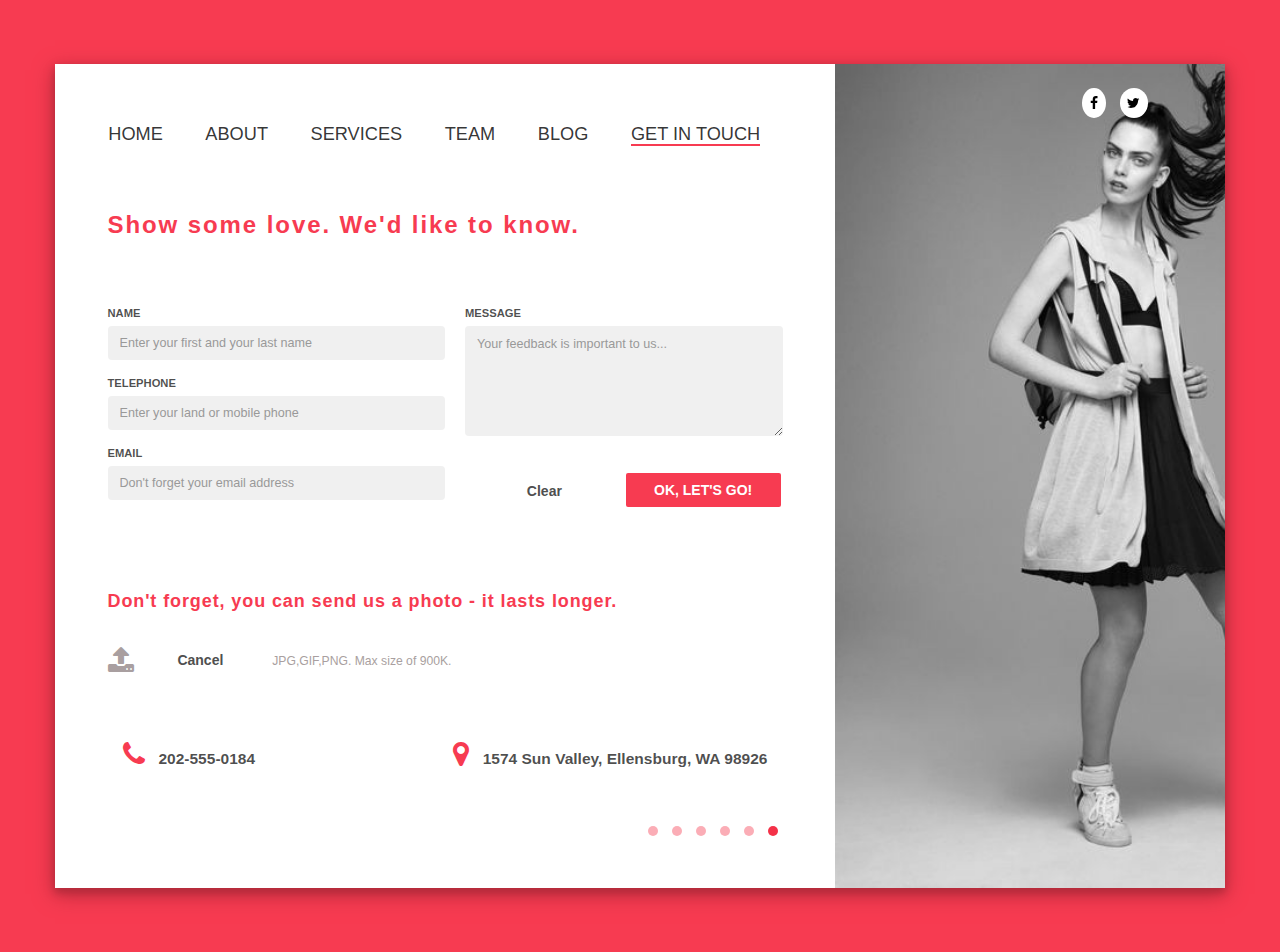
<file: index.html>
<!DOCTYPE html>
<html>
<head>
    <meta name="description" content="">
    <meta name="viewport" content="width=device-width, initial-scale=1">

	<title>Salon - Get in TOuch UI</title>
	
	<link rel="stylesheet" href="css/font-awesome.min.css">
	<link rel="stylesheet" href="css/bootstrap.min.css">
	<link rel="stylesheet" href="css/style.css">
	<link rel="stylesheet" href="css/responsive.css">
</head>
<body>
	
	<!-- main page -->

	<div id="mainpage">
		<div class="container outer-container">
			<div class="row inner-container">
				<div id="content-wrapper">
					<div class="col-sm-12 col-md-8 bg-white">
						<div id="contact-form">
							<nav class="navbar navbar-default" id="main-navigation">
							  <div class="container-fluid">
							    <!-- Brand and toggle get grouped for better mobile display -->
							    <div class="navbar-header">
							      <button type="button" class="navbar-toggle collapsed" data-toggle="collapse" data-target="#bs-example-navbar-collapse-1" aria-expanded="false">
							        <span class="sr-only">Toggle navigation</span>
							        <span class="icon-bar"></span>
							        <span class="icon-bar"></span>
							        <span class="icon-bar"></span>
							      </button>
							      <a class="navbar-brand hideanchor" href="#">Get In Touch</a>
							    </div>

							    <!-- Collect the nav links, forms, and other content for toggling -->
							    <div class="collapse navbar-collapse" id="bs-example-navbar-collapse-1">
							      <ul class="nav navbar-nav">
							      	<li><a href="#" class="link">Home</a></li>
							        <li><a href="#" class="link">About</a></li>
							        <li><a href="#" class="link">Services</a></li>
							        <li><a href="#" class="link">Team</a></li>
							        <li><a href="#" class="link">Blog</a></li>
							        <li class="active"><a href="#" class="link">Get In Touch <span class="sr-only">(current)</span></a></li>
							      </ul>
							    </div><!-- /.navbar-collapse -->
							  </div><!-- /.container-fluid -->
							</nav>

							<div class="row">
								<div>
									<h3>Show some love. We'd like to know.</h3>
									<div class="row" id="cforms">
										<div class="col-sm-12 col-md-6">
											<form id="formdeets">
												<fieldset>
													<div class="form-group row">
														<label class="col-md-12" for="">Name</label>
														<input class="col-md-12 form-control" type="text" placeholder="Enter your first and your last name">
													</div>
													<div class="form-group row">
														<label class="col-md-12"  for="">Telephone</label>
														<input class="col-md-12 form-control"  type="text" placeholder="Enter your land or mobile phone">
													</div>
													<div class="form-group row">
														<label class="col-md-12"  for="">Email</label>
														<input  class="col-md-12 form-control" type="text" placeholder="Don't forget your email address">
													</div>
												</fieldset>
											</form>
										</div>
										<div class="col-sm-12 col-md-6">
											<form id="formmessage">
												<fieldset>
													<div class="form-group row" id="msg">
														<label class="col-md-12" for="">Message</label>
														<textarea class="col-md-12 form-control" rows="5" placeholder="Your feedback is important to us..."></textarea>
													</div>
													<div class="form-group row" id="btns">
														<input type="reset" value="Clear" id="clearbtn" class="col-sm-6">
														<input id="submitbtn" type="submit" value="Ok, Let's go!" class="col-sm-6 form-buttom">
													</div>
													
												</fieldset>
											</form>
										</div>
									</div>
									<div class="row" id="file-upload">
										<h4>Don't forget, you can send us a photo - it lasts longer.</h4>
										<form class="form-inline">
											<div class="form-group">
												<i class="fa fa-upload">
													<input type="file" class="hidden">
												</i>
											</div>
											<div class="form-group">
												<input type="reset" value="Cancel">
											</div>
											<div class="form-group">
												<span>JPG,GIF,PNG. Max size of 900K.</span>
											</div>
										</form>
									</div>
									<div class="row" id="contact-deets">
										<div class="col-sm-12 col-md-4">
											<i class="fa fa-phone"></i>
											<span>202-555-0184</span>
										</div>
										<div class="col-sm-12 col-md-8">
											<i class="fa fa-map-marker"></i>
											<span>1574 Sun Valley, Ellensburg, WA 98926</span>
										</div>
									</div>
									<div class="row">
										<div class="slider-buttons">
											<ul>
												<li></li>
												<li></li>
												<li></li>
												<li></li>
												<li></li>
												<li class="current"></li>
											</ul>
										</div>
									</div>
								</div>
							</div>
						</div>
					</div>
					<div class="col-sm-12 col-md-4" id="image-section">
						<!--<img src="images/bg.jpg" alt="">-->
						<ul class="social-list">
							<li class="sliderbuttons">
								<i class="fa fa-facebook"></i>
							</li>
							<li class="sliderbuttons">
								<i class="fa fa-twitter"></i>
							</li>
						</ul>
					</div>
				</div>
			</div>
		</div>
	</div>
	<!-- /main page -->

	<script src="js/jquery-1.11.3.min.js"></script>
	<script src="js/bootstrap.min.js"></script>
</body>
</html>
</file>
<file: css/style.css>
body{
	background: #F73B51;
	color: #A99FA0;
}

#mainpage{
	position: relative;
}
.outer-container{
	padding: 5% 0;
}
.inner-container{
	/*margin: 5% 0;*/
    background: #fff;
}
#content-wrapper{
	display: flex;
	box-shadow: 0 4px 8px 0 rgba(179, 43, 59, 1), 0 6px 20px 0 rgba(179, 43, 59, 1);
}
.navbar-default{
	background: none;
	border: none;
}
.navbar-default .navbar-nav>.active>a, .navbar-default .navbar-nav>.active>a:focus, .navbar-default .navbar-nav>.active>a:hover{
	background: transparent;
}
.container-fluid {
    padding: 0;
}
.container-fluid>.navbar-collapse, .container-fluid>.navbar-header, .container>.navbar-collapse, .container>.navbar-header{
	margin-left: -15px;
	margin-right: -15px;
}
#main-navigation{
	-webkit-transition: all .4s ease 0s;
    /* transition: all .4s ease 0s; 
    padding: 15px 0;*/
    min-height: 90px;
}
#main-navigation li a {
    color: rgba(0,0,0,.8);
    text-transform: uppercase;
    font-size: 1.3em;
    padding: 15px 15.78px;
    /*line-height: 2.5em;
    font-weight: 700;*/
}
.navbar{
	margin-bottom: 0px;
}
.navbar-nav {
	margin: 7.5px -15px;
}
.navbar-nav {
    margin: 7.5px 0 7.5px -15px;
}
.navbar-nav>li{
	padding: 0 5.5px;
}
.navbar-nav>li:first-child{
	padding-left: 0px;
}
.navbar-nav>li:last-child{
	padding-right: 0px;
}
.navbar-default .navbar-brand {
    color: #000;
}
.navbar-default .navbar-toggle{
	border:none;
}
.navbar-default .navbar-toggle .icon-bar {
    background-color: #f63a51;
}
/*#main-navigation li {
	margin-bottom: 10px;
}*/
.link::after {
    content: '';
    display: block;
    width: 0;
    height: 2px;
    background: #f73b51;
    transition: width .3s;
}
li.active .link:after, .link:hover::after, .link:focus::after, .link:active::after {
    width: 100%;
    /*transition: width .3s;*/
}
.hideanchor{
	display: none;
}
.col-md-12, .col-sm-4{
	padding: 0;
}
.row {
	margin: 0;
}
.bg-white{
	background: #fff;
}
#contact-form{
	padding: 5% 12%;
	padding: 5% 5%;
}
/*.outer-container{
	margin: 20% 30%;
}*/
#image-section{
	background: url(../images/bg.jpg);
    background-repeat: no-repeat;
    background-size: cover;
    padding: 0;
    filter: grayscale(100%);
    -webkit-filter: grayscale(100%);
    -moz-filter: grayscale(100%);
    -o-filter: grayscale(100%);
}
#cforms .row{
	margin: 0 -15px;
}
#cforms .col-sm-6{
	padding:0 15px;
}
#btns{
	display: flex;
}
#cforms #formmessage #clearbtn{
	padding: 5px 0;
	margin-top: 37px;
	width: 50%;
}
#cforms #formmessage #submitbtn{
	padding: 7px 0;
}
.form-group{
	margin-bottom: 15px !important;
}
h3{
	color: #f73b51;
    font-weight: 700;
    margin-bottom: 10%;
    letter-spacing: .08em;
}
h4{
	color: #f73b51;
    font-weight: 700;
    margin: 10% 0 5% 0;
    letter-spacing: .05em;
}
#formmessage{
	margin-left: 20px;
}
label{
	text-transform: uppercase;
	font-size: .8em;
	color: rgba(0,0,0,.7);
	font-weight: 800;
}
input[type=text], textarea{
	font-size: .9em;
    /*color: #f73b51;*/
   padding: 10px 10px 10px 12px;
    /* text-align: center; */
    border: none;
    background: rgba(204,204,204,.3);
}
textarea{
	padding: 10px 10px 10px 12px !important; 
	font-size: .9em !important;
}
#formmessage #msg{
	margin-bottom: 0 !important;
}
input[type=reset]{
	background: transparent;
    border: none;
    color: #4f4f4f;
    font-weight: 700;
    padding: 5px 30px;
    margin-left: 10px;
}
#clearbtn {
	/*margin-right: 1.5px;*/
	margin-left: 0;
}
textarea:focus, input:focus, input[type]:focus {   
    border-color: rgba(204,204,204,.4);
   box-shadow: 0 1px 1px rgba(204,204,204,.5), 0 0 8px rgba(204,204,204,.5);
    /* border: 1px solid; */
    background: transparent;
    outline: 0 none;
}
/*textarea:focus, input:focus, input[type]:focus ::-webkit-input-placeholder {
   color: #f73b51;
}

textarea:focus, input:focus, input[type]:focus :-moz-placeholder { /* Firefox 18- 
   color: #f73b51;  
}

textarea:focus, input:focus, input[type]:focus ::-moz-placeholder {  /* Firefox 19+
   color: #f73b51;  
}

textarea:focus, input:focus, input[type]:focus :-ms-input-placeholder {  
   color: #f73b51;  
}*/
textarea:focus input::placeholder, input:focus input::placeholder, input[type]:focus input::placeholder{
	color: #f73b51;
}
/*input:focus{
	border:2px solid #ccc;
	color: #f73b51;
	background: transparent;
}*/
.form-buttom {
    color: #fff;
    border: 2px solid #f73b51;
    /* font-size: 14px; */
    background: #f73b51;
    /* background: 0 0; */
    border-radius: 4px;
    border: 2px solid #fff;
    font-weight: 700;
    margin-top: 35px;
    min-width: 130px;
    padding: 7px 55px;
    text-decoration: none;
    -webkit-transition: all .3s ease 0s;
    transition: all .3s ease 0s;
    display: inline-block;
    font-size: 14px;
    text-transform: uppercase;
}
input[type=reset]:hover{
	text-decoration: none;
    color: #fff;
    background: #f73b51;
    border: 2px solid #f73b51;
    border-radius: 4px;
}
input[type=submit]:hover{
	text-decoration: none;
    color: #000;
    background: #fff;
    border: 2px solid #f73b51;
}
.form-control{
	box-shadow: none;
	background: rgba(204,204,204,.3);
	border: none;
}
i{
	font-size: 2em !important;
}
#file-upload span{
	margin-left: 15px;
	font-size: .87em;
}
#contact-deets{
	padding: 50px 0;
}
#contact-deets .col-md-8{
	text-align: right;
}
#contact-deets i{
	color: #f73b51;
}
#contact-deets span{
	color: rgba(0,0,0,.7);
    font-weight: 700;
    margin-left: 10px;
    font-size: 1.11em;
}
.slider-buttons {
	background: none;
    position: relative;
    /* margin: 10% 20% 12% 20%; */
    margin: 0;
}
.slider-buttons ul{
	position: relative;
    z-index: 2;
    color: #f73b51;
    list-style: none;
    text-align: right;
}
.slider-buttons li{
	display: inline-block;
    background: #fbadb6;
    width: 10px;
    height: 10px;
    border-radius: 50%;
    margin: 0 5px;
}
.current{
	background: #f43148 !important;
}
.social-list {
    display: flex;
    list-style: none;
    float: right;
    position: absolute;
    left: 200px;
    top: 10px;
}
.social-list li{
	background: #fff;
    border-radius: 50%;
    padding: 5px;
    margin: 1em .5em;
}
.social-list i {
    color: #000;
    font-size: 1em !important;
    padding: .2em;
}
</file>
<file: css/responsive.css>
@media (max-width:768px) {  /*  portrait tablets, portrait iPad, landscape e-readers, landscape 800x480 or 854x480 phones */
	#content-wrapper{
		display: block;
	}
	#main-navigation li a{
		font-size: 1.23em
	}
	#formmessage{
		margin-left: 0;
	}
	.form-inline{
		display: flex;
	}

	#contact-deets{
		display: flex;
	}
	.social-list {
		display: none;
	}
}
@media (max-width:641px) {  /*  portrait tablets, portrait iPad, landscape e-readers, landscape 800x480 or 854x480 phones */
	.hideanchor{
			display: block;
			color: rgba(0,0,0,.8);
	}
	#formmessage{
		margin-left: 0;
	}
	.form-inline{
		display: flex;
	}
}
@media (max-width:568px) {
	#cforms #formmessage #clearbtn{
		padding: 5px 0;
		margin-top: 37px;
		width: 40%;
	}
	#cforms #formmessage #submitbtn{
		width: 60%;
	}
}
</file>
